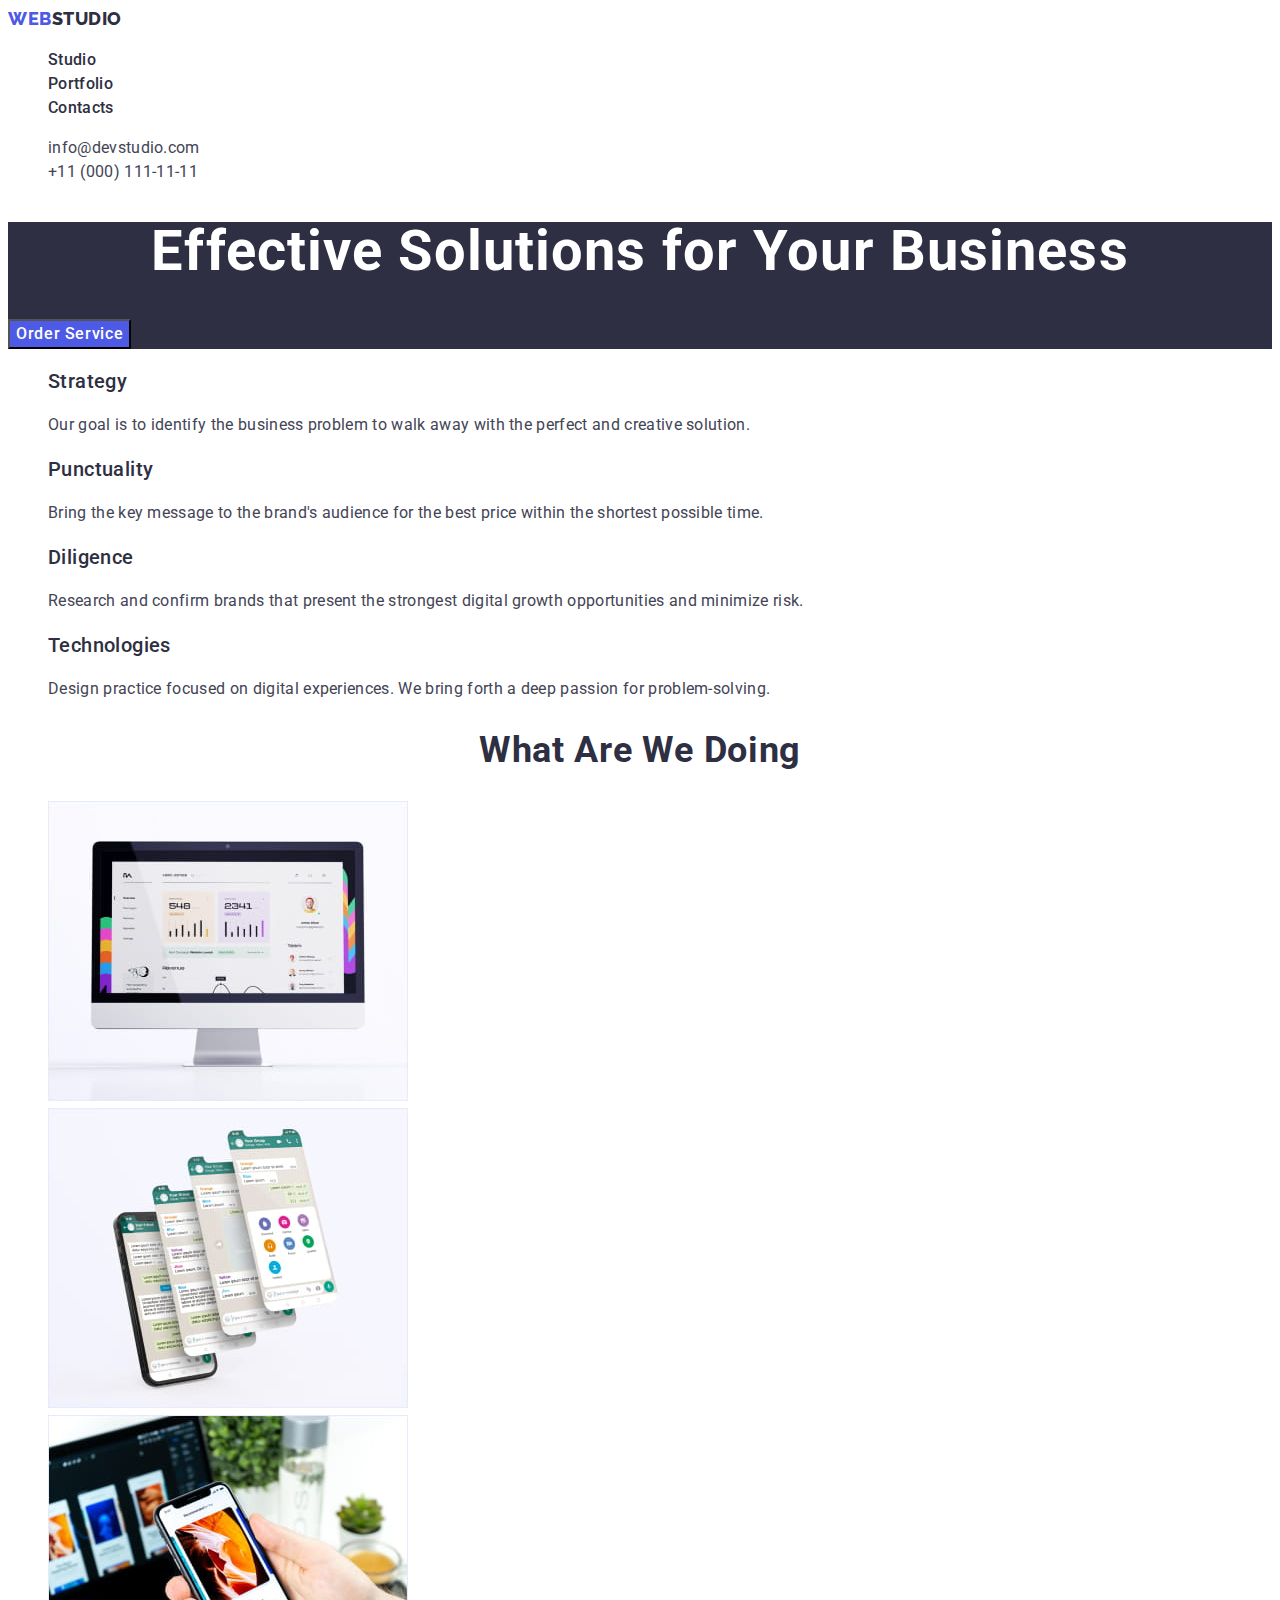
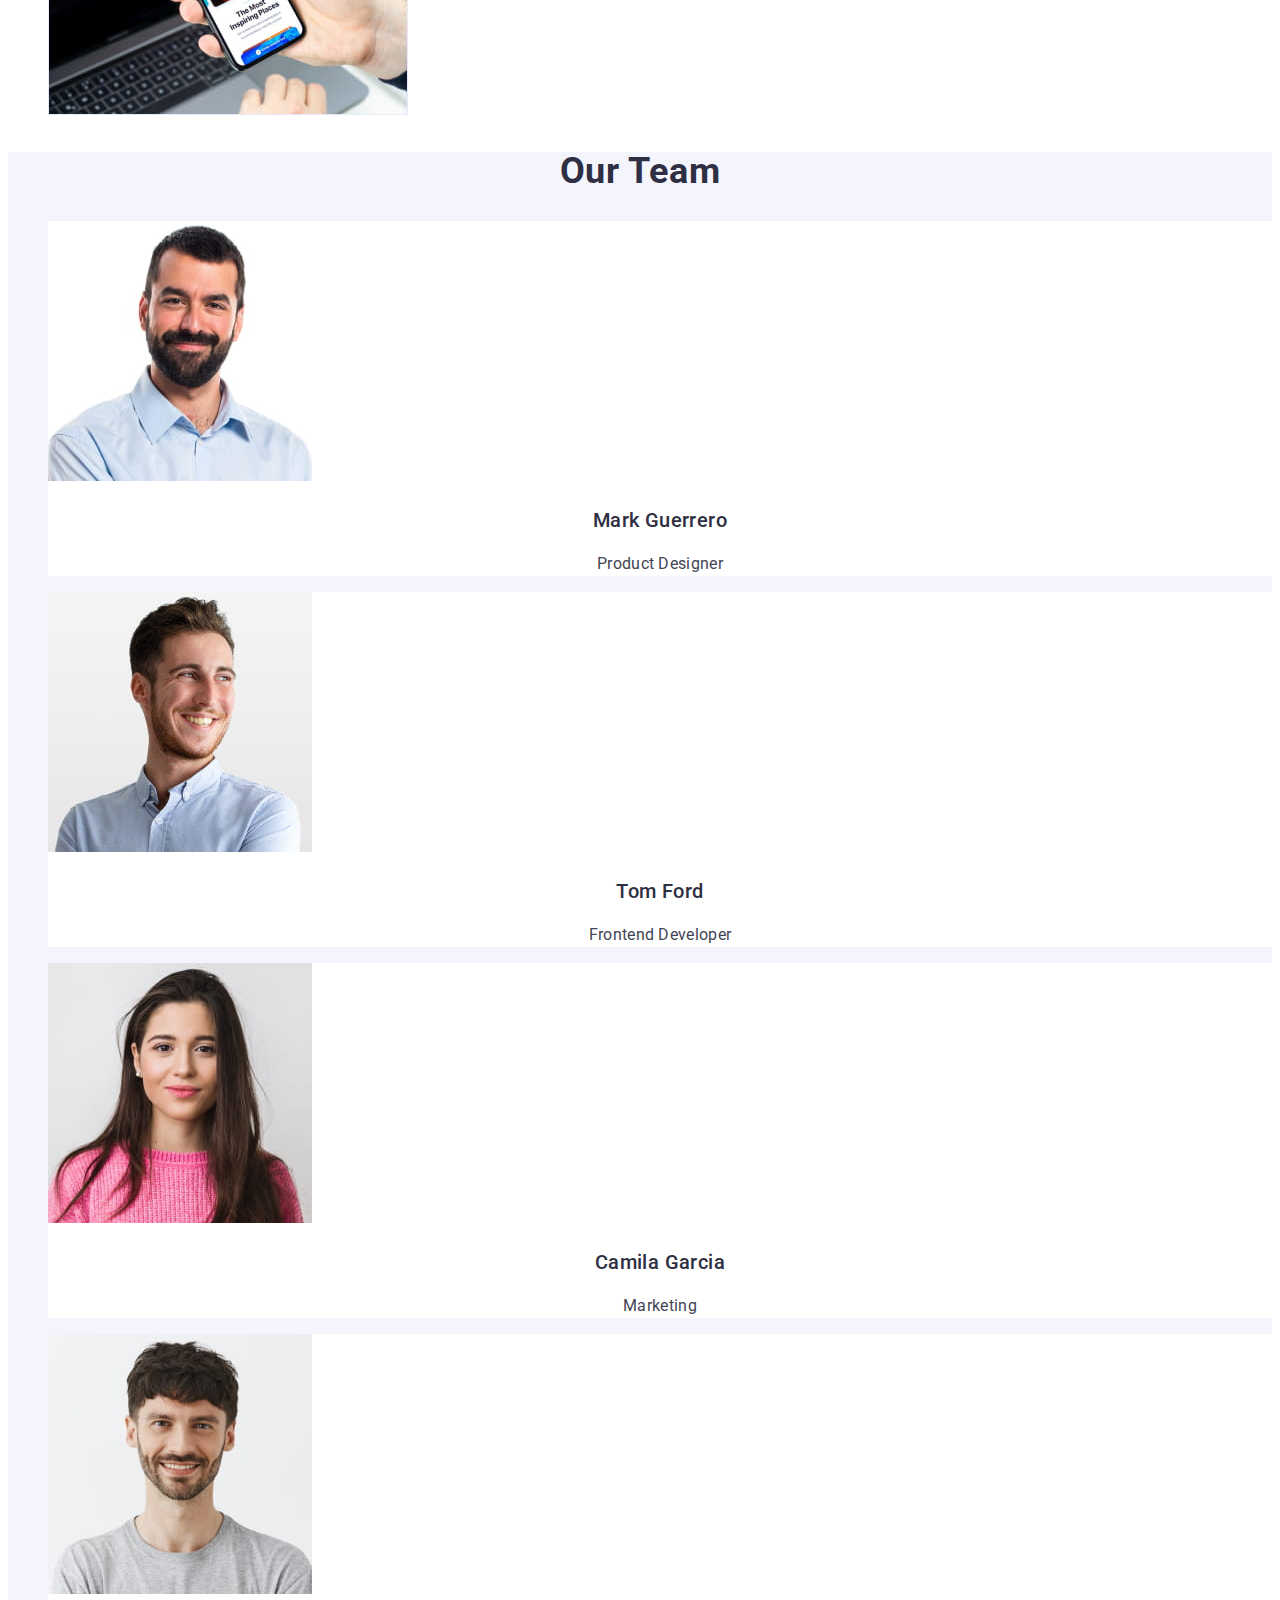
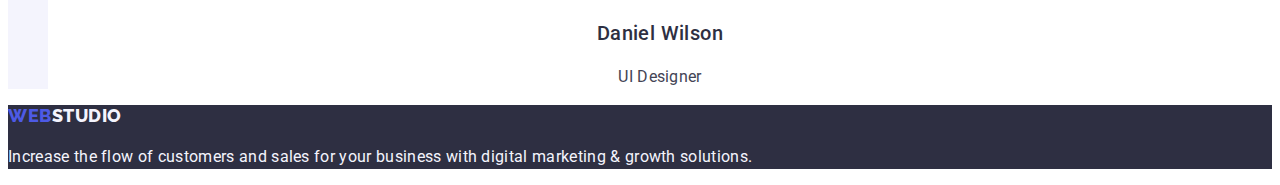
<file: index.html>
<!DOCTYPE html>
<html lang="en">
  <head>
    <meta charset="UTF-8" />
    <meta http-equiv="X-UA-Compatible" content="IE=edge" />
    <meta name="viewport" content="width=device-width, initial-scale=1.0" />
    <title>Effective Solutions for Your Business</title>
    <!-- Font styles -->
    <link rel="preconnect" href="https://fonts.googleapis.com" />
    <link rel="preconnect" href="https://fonts.gstatic.com" crossorigin />
    <link
      href="https://fonts.googleapis.com/css2?family=Raleway:wght@800&family=Roboto:wght@400;500;700;900&display=swap"
      rel="stylesheet"
    />
    <!-- Custom styles -->
    <link rel="stylesheet" href="./css/styles.css" />
  </head>
  <body>
    <!-- Header section -->
    <header>
      <nav>
        <a href="./index.html" class="logo link">Web<span class="logo-part">Studio</span></a>
        <ul class="list">
          <li>
            <a href="./index.html" class="link unit unit-address unit-menu">Studio</a>
          </li>
          <li>
            <a href="./portfolio.html" class="link unit unit-address unit-menu">Portfolio</a>
          </li>
          <li>
            <a href="" class="link unit unit-address unit-menu">Contacts</a>
          </li>
        </ul>
      </nav>
      <address class="unit-info">
        <ul class="list">
          <li>
            <a href="mailto:info@devstudio.com" class="link unit unit-info">info@devstudio.com</a>
          </li>
          <li>
            <a href="tel:+110001111111" class="link unit unit-info">+11 (000) 111-11-11</a>
          </li>
        </ul>
      </address>
    </header>
    <main>
      <!-- Hero section -->
      <section class="hero">
        <h1 class="main-header">Effective Solutions for Your Business</h1>
        <button type="button" class="main-btn">Order Service</button>
      </section>
      <!-- Benefits section -->
      <section>
        <h2 hidden class="subtitle"> Our benefits </h2>
        <ul class="list">
          <li>
            <h3 class="benefits-title">Strategy</h3>
            <p class="benefit-unit">
              Our goal is to identify the business problem to walk away with the perfect and
              creative solution.
            </p>
          </li>
          <li>
            <h3 class="benefits-title">Punctuality</h3>
            <p class="benefit-unit">
              Bring the key message to the brand's audience for the best price within the shortest
              possible time.
            </p>
          </li>
          <li>
            <h3 class="benefits-title">Diligence</h3>
            <p class="benefit-unit">
              Research and confirm brands that present the strongest digital growth opportunities
              and minimize risk.
            </p>
          </li>
          <li>
            <h3 class="benefits-title">Technologies</h3>
            <p class="benefit-unit">
              Design practice focused on digital experiences. We bring forth a deep passion for
              problem-solving.
            </p>
          </li>
        </ul>
      </section>
      <!-- About section -->
      <section>
        <h2 class="subtitle">What are we doing</h2>
        <ul class="list">
          <li>
            <img src="./images/about_section/img1.jpg" alt="Monoblock" width="360" height="300" />
          </li>
          <li>
            <img src="./images/about_section/img2.jpg" alt="Phone" width="360" height="300" />
          </li>
          <li>
            <img src="./images/about_section/img3.jpg" alt="Notebook" width="360" height="300" />
          </li>
        </ul>
      </section>
      <!-- Team section -->
      <section class="team">
        <h2 class="subtitle">Our Team</h2>
        <ul class="list">
          <li class="team-unit">
            <img src="./images/our_team/img1.jpg" alt="Mark Guerrero" width="264" height="260" />
            <h3 class="photo-name">Mark Guerrero</h3>
            <p class="photo-desc-team">Product Designer</p>
          </li>
          <li class="team-unit"
            ><img src="./images/our_team/img2.jpg" alt="Tom Ford" width="264" height="260" />
            <h3 class="photo-name">Tom Ford</h3>
            <p class="photo-desc-team">Frontend Developer</p>
          </li>
          <li class="team-unit"
            ><img src="./images/our_team/img3.jpg" alt="amila Garcia" width="264" height="260" />
            <h3 class="photo-name">Camila Garcia</h3>
            <p class="photo-desc-team">Marketing</p>
          </li>
          <li class="team-unit">
            <img src="./images/our_team/img4.jpg" alt="Daniel Wilson" width="264" height="260" />
            <h3 class="photo-name">Daniel Wilson</h3>
            <p class="photo-desc-team">UI Designer</p>
          </li>
        </ul>
      </section>
    </main>
    <!-- Footer section -->
    <footer class="page-bottom">
      <a href="./index.html" class="logo link">Web<span class="logo-part-bottom">Studio</span></a>
      <p class="footer-text">
        Increase the flow of customers and sales for your business with digital marketing & growth
        solutions.
      </p>
    </footer>
  </body>
</html>
</file>
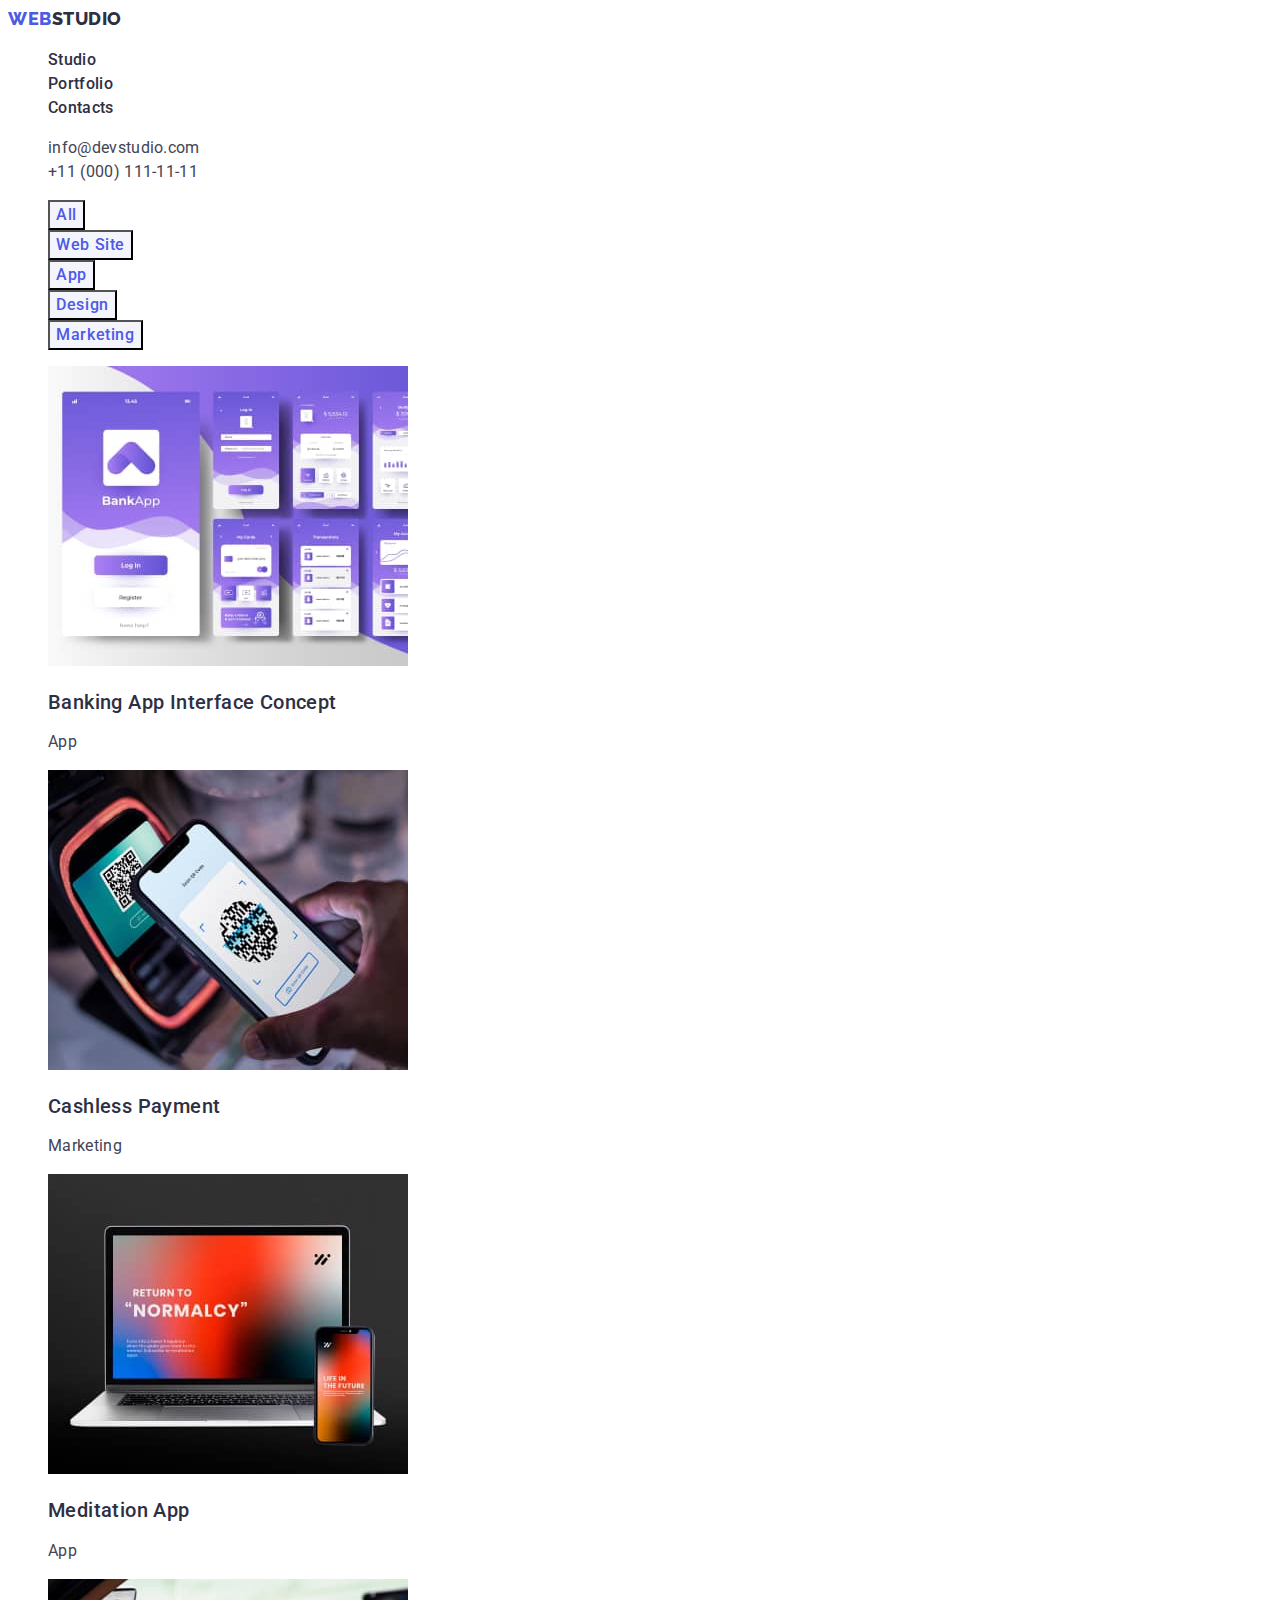
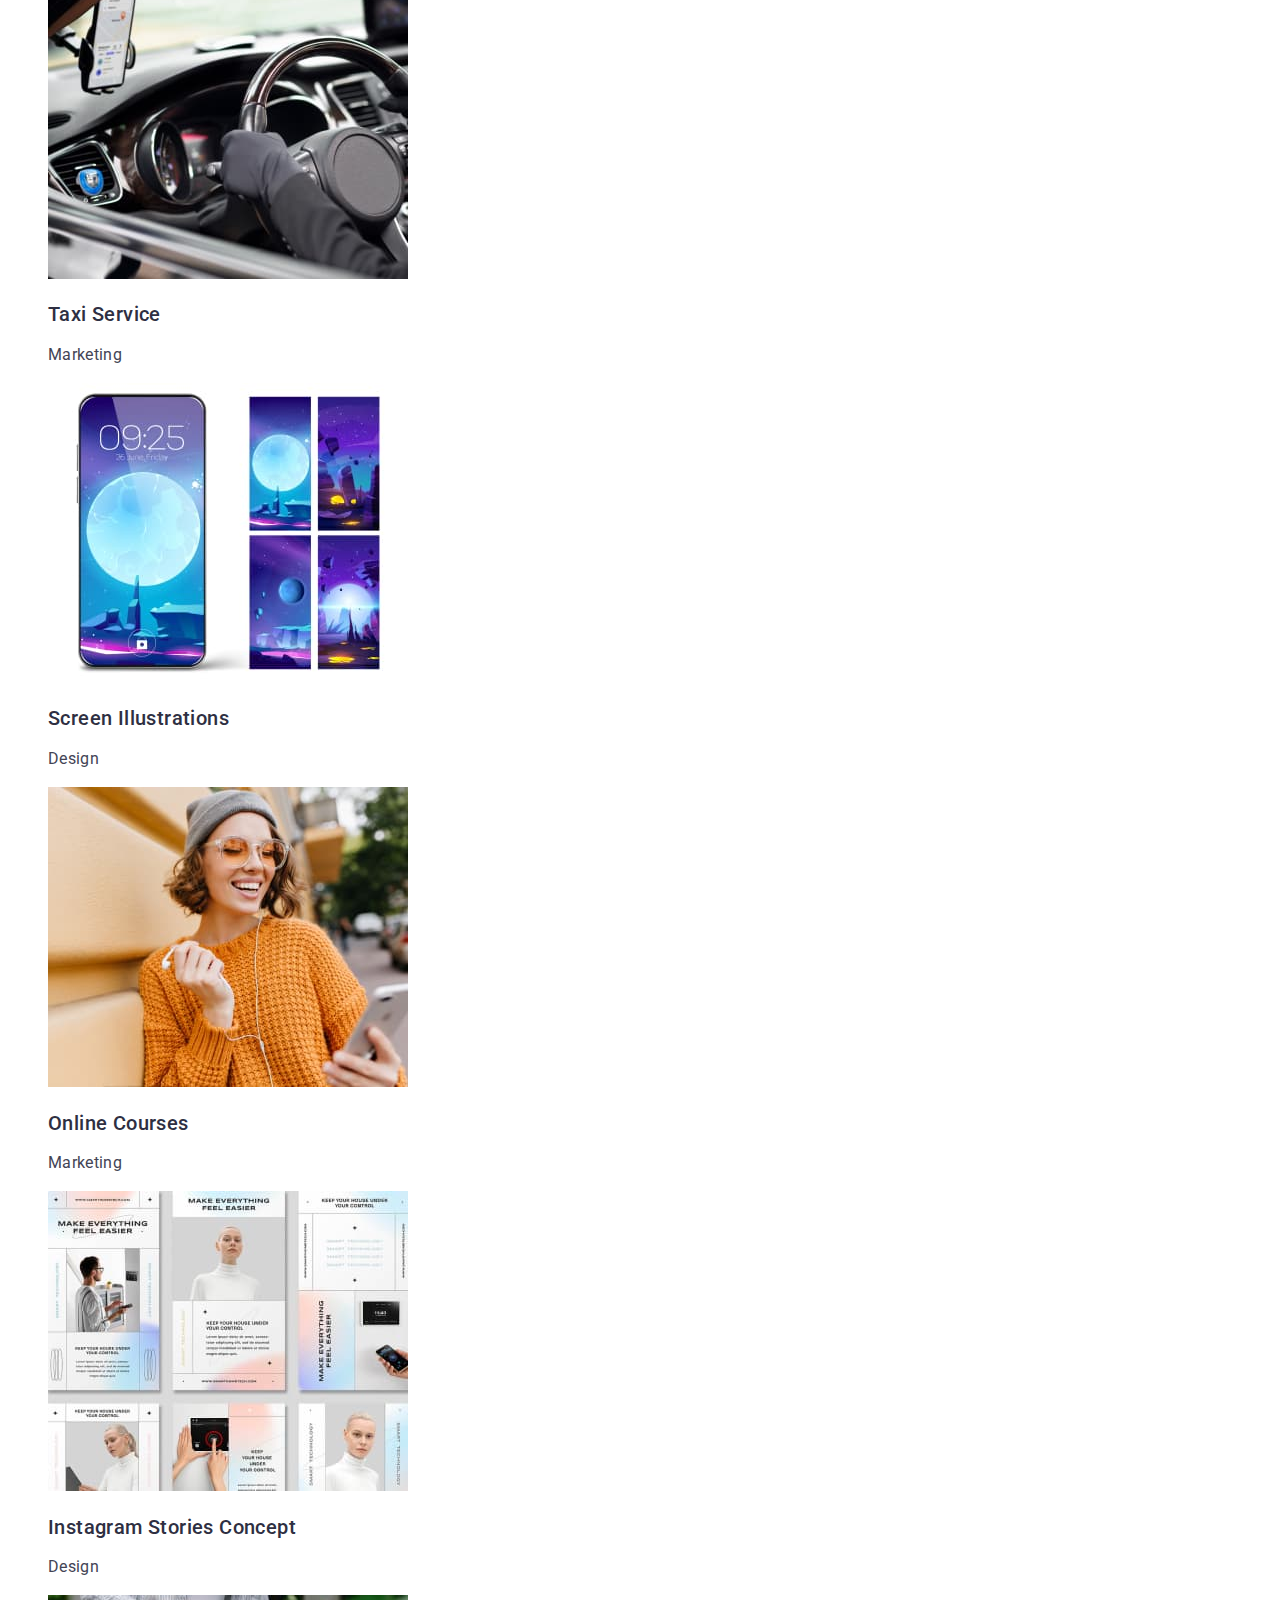
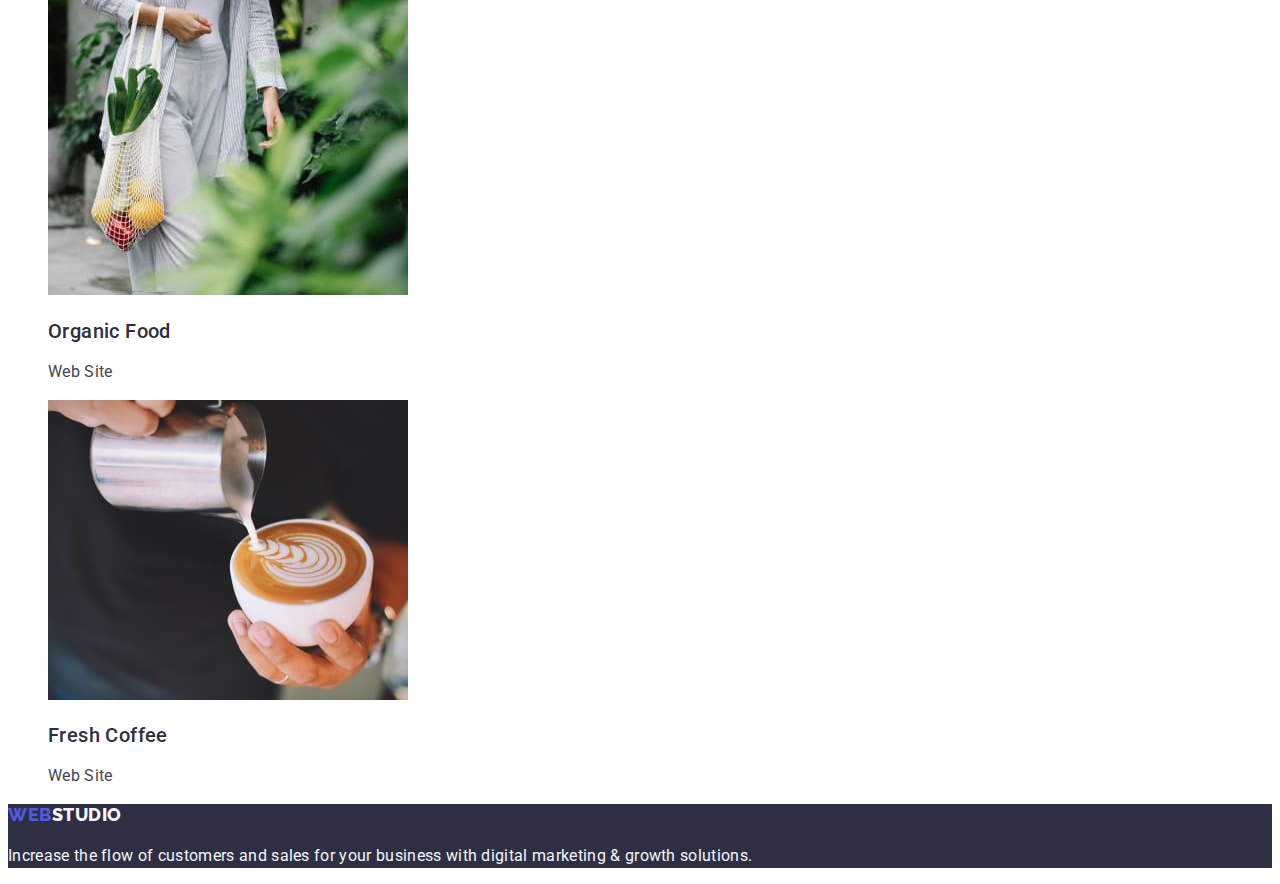
<file: portfolio.html>
<!DOCTYPE html>
<html lang="en">
  <head>
    <meta charset="UTF-8" />
    <meta http-equiv="X-UA-Compatible" content="IE=edge" />
    <meta name="viewport" content="width=device-width, initial-scale=1.0" />
    <title>Portfolio</title>
    <!-- Font styles -->
    <link rel="preconnect" href="https://fonts.googleapis.com" />
    <link rel="preconnect" href="https://fonts.gstatic.com" crossorigin />
    <link
      href="https://fonts.googleapis.com/css2?family=Raleway:wght@800&family=Roboto:wght@400;500;700;900&display=swap"
      rel="stylesheet"
    />
    <!-- Custom styles -->
    <link rel="stylesheet" href="./css/styles.css" />
  </head>
  <body>
    <!-- Header section -->
    <header>
      <nav>
        <a href="./index.html" class="logo link">Web<span class="logo-part">Studio</span></a>
        <ul class="list">
          <li>
            <a href="./index.html" class="link unit unit-address unit-menu">Studio</a>
          </li>
          <li>
            <a href="./portfolio.html" class="link unit unit-address unit-menu">Portfolio</a>
          </li>
          <li>
            <a href="" class="link unit unit-address unit-menu">Contacts</a>
          </li>
        </ul>
      </nav>
      <address class="unit-info">
        <ul class="list">
          <li>
            <a href="mailto:info@devstudio.com" class="link unit unit-info">info@devstudio.com</a>
          </li>
          <li>
            <a href="tel:+110001111111" class="link unit unit-info">+11 (000) 111-11-11</a>
          </li>
        </ul>
      </address>
    </header>

    <main>
      <!-- Main section -->
      <section>
        <h1 hidden>Portfolio</h1>
        <ul class="list">
          <li><button type="button" class="btn filter-btn">All</button></li>
          <li><button type="button" class="btn filter-btn">Web Site</button></li>
          <li><button type="button" class="btn filter-btn">App</button></li>
          <li><button type="button" class="btn filter-btn">Design</button></li>
          <li><button type="button" class="btn filter-btn">Marketing</button></li>
        </ul>
        <ul class="list">
          <li>
            <a href="" class="link">
              <img src="./images/portfolio/img1.jpg" alt="Banking App" width="360" height="300" />
              <h2 class="portfolio-photo-title">Banking App Interface Concept</h2>
              <p class="portfolio-photo-type">App</p>
            </a>
          </li>
          <li>
            <a href="" class="link">
              <img
                src="./images/portfolio/img2.jpg"
                alt="Cashless payment"
                width="360"
                height="300"
              />
              <h2 class="portfolio-photo-title">Cashless Payment</h2>
              <p class="portfolio-photo-type">Marketing</p>
            </a>
          </li>
          <li>
            <a href="" class="link">
              <img
                src="./images/portfolio/img3.jpg"
                alt="Meditation App"
                width="360"
                height="300"
              />
              <h2 class="portfolio-photo-title">Meditation App</h2>
              <p class="portfolio-photo-type">App</p>
            </a>
          </li>
          <li>
            <a href="" class="link">
              <img
                src="./images/portfolio/img4jpg.jpg"
                alt="Taxi service"
                width="360"
                height="300"
              />
              <h2 class="portfolio-photo-title">Taxi Service</h2>
              <p class="portfolio-photo-type">Marketing</p>
            </a>
          </li>
          <li>
            <a href="" class="link">
              <img
                src="./images/portfolio/img5.jpg"
                alt="Screen Illustrations"
                width="360"
                height="300"
              />
              <h2 class="portfolio-photo-title">Screen Illustrations</h2>
              <p class="portfolio-photo-type">Design</p>
            </a>
          </li>
          <li>
            <a href="" class="link">
              <img
                src="./images/portfolio/img6.jpg"
                alt="Online Courses"
                width="360"
                height="300"
              />
              <h2 class="portfolio-photo-title">Online Courses</h2>
              <p class="portfolio-photo-type">Marketing</p>
            </a>
          </li>
          <li>
            <a href="" class="link">
              <img
                src="./images/portfolio/img7.jpg"
                alt="Instagram Stories Concept"
                width="360"
                height="300"
              />
              <h2 class="portfolio-photo-title">Instagram Stories Concept</h2>
              <p class="portfolio-photo-type">Design</p>
            </a>
          </li>
          <li>
            <a href="" class="link">
              <img src="./images/portfolio/img8.jpg" alt="Organic Food" width="360" height="300" />
              <h2 class="portfolio-photo-title">Organic Food</h2>
              <p class="portfolio-photo-type">Web Site</p>
            </a>
          </li>
          <li>
            <a href="" class="link">
              <img src="./images/portfolio/img9.jpg" alt="Fresh Coffee" width="360" height="300" />
              <h2 class="portfolio-photo-title">Fresh Coffee</h2>
              <p class="portfolio-photo-type">Web Site</p>
            </a>
          </li>
        </ul>
      </section>
    </main>
    <!-- Footer section -->
    <footer class="page-bottom">
      <a href="./index.html" class="logo link">Web<span class="logo-part-bottom">Studio</span></a>
      <p class="footer-text">
        Increase the flow of customers and sales for your business with digital marketing & growth
        solutions.
      </p>
    </footer>
  </body>
</html>
</file>
<file: css/styles.css>
:root {
  /* Fonts */
  --primary-font: 'Roboto', sans-serif;
  --secondary-font: 'Raleway', sans-serif;

  /* Color */
  --main-txt-cl: #434455;
  --subtitle-cl: #2e2f42;
  --logo-part-cl: #4d5ae5;
  --main-bg-cl: #fff;
  --supporting-bg-cl: #2e2f42;
  --secondary-bg-cl: #f4f4fd;
  --main-header-cl: #fff;
  --accent-txt-cl: #404bbf;
}

/* Base styles */
body {
  font-family: var(--primary-font);
  font-size: 16px;
  line-height: 1.5;
  letter-spacing: 0.02em;
  color: var(--main-txt-cl);
  background-color: var(--main-bg-cl);
}

/* Background colors */
.hero {
  background-color: var(--supporting-bg-cl);
}

.team {
  background-color: var(--secondary-bg-cl);
}

.page-bottom {
  background-color: var(--supporting-bg-cl);
}

/* Logo */
.logo {
  text-transform: uppercase;
  font-family: var(--secondary-font);
  font-weight: 800;
  font-size: 18px;
  line-height: 1.17;
  align-items: center;
  letter-spacing: 0.03em;
  color: var(--logo-part-cl);
}

.logo-part {
  color: var(--subtitle-cl);
}

.logo-part-bottom {
  color: var(--secondary-bg-cl);
}

/* Menu */
.unit-menu {
  font-weight: 500;
  line-height: 1.5;
  color: var(--subtitle-cl);
  text-decoration: none;
  font-style: normal;
}

.unit-info {
  font-style: normal;
  text-decoration: none;
  color: inherit;
}

.unit-info:hover,
.unit-info:focus,
.unit-menu:hover,
.unit-menu:focus {
  color: var(--accent-txt-cl);
}

/* Benefits */
.benefit-unit {
}

/* Buttons */
.main-btn {
  font-family: inherit;
  font-style: normal;
  font-weight: 500;
  font-size: 16px;
  line-height: 1.5;
  display: flex;
  align-items: center;
  letter-spacing: 0.04em;
  background-color: var(--logo-part-cl);
  color: var(--main-header-cl);
  cursor: pointer;
}

.main-btn:hover,
.main-btn:focus {
  background-color: var(--accent-txt-cl);
}

.filter-btn {
  font-family: inherit;
  cursor: pointer;
  background-color: var(--secondary-bg-cl);
  font-weight: 500;
  font-size: 16px;
  line-height: 1.5;
  align-items: center;
  text-align: center;
  letter-spacing: 0.04em;
  color: var(--logo-part-cl);
}

.filter-btn:hover,
.filter-btn:focus {
  background-color: var(--accent-txt-cl);
  color: var(--main-bg-cl);
}

.list {
  list-style: none;
}

/* Main content */

.main-header {
  font-weight: 700;
  font-size: 56px;
  line-height: 1.07;
  text-align: center;
  letter-spacing: 0.02em;
  color: var(--main-header-cl);
}

.subtitle {
  font-weight: 700;
  font-size: 36px;
  line-height: 1.11;
  text-align: center;
  letter-spacing: 0.02em;
  text-transform: capitalize;
  color: var(--subtitle-cl);
}
.benefits-title {
  font-weight: 500;
  font-size: 20px;
  line-height: 1.2;
  letter-spacing: 0.02em;
  color: var(--subtitle-cl);
}

/* Team */

.photo-name {
  font-weight: 500;
  font-size: 20px;
  line-height: 1.2;
  text-align: center;
  letter-spacing: 0.02em;
  color: var(--subtitle-cl);
}

.team-unit {
  background-color: var(--main-bg-cl);
}

.photo-desc-team {
  text-align: center;
}

/* Footer */
.footer-text {
  color: #f4f4fd;
  font-size: 16px;
  line-height: 1.5;
  letter-spacing: 0.02em;
}

/* Portfolio */
.portfolio-photo-title {
  color: #2e2f42;
  font-weight: 500;
  font-size: 20px;
  line-height: 1.2;
  letter-spacing: 0.02em;
}
.portfolio-photo-type {
  font-size: 16px;
  line-height: 1.5;
  letter-spacing: 0.02em;
  color: var(--main-txt-cl);
}

.link {
  text-decoration: none;
}
</file>
